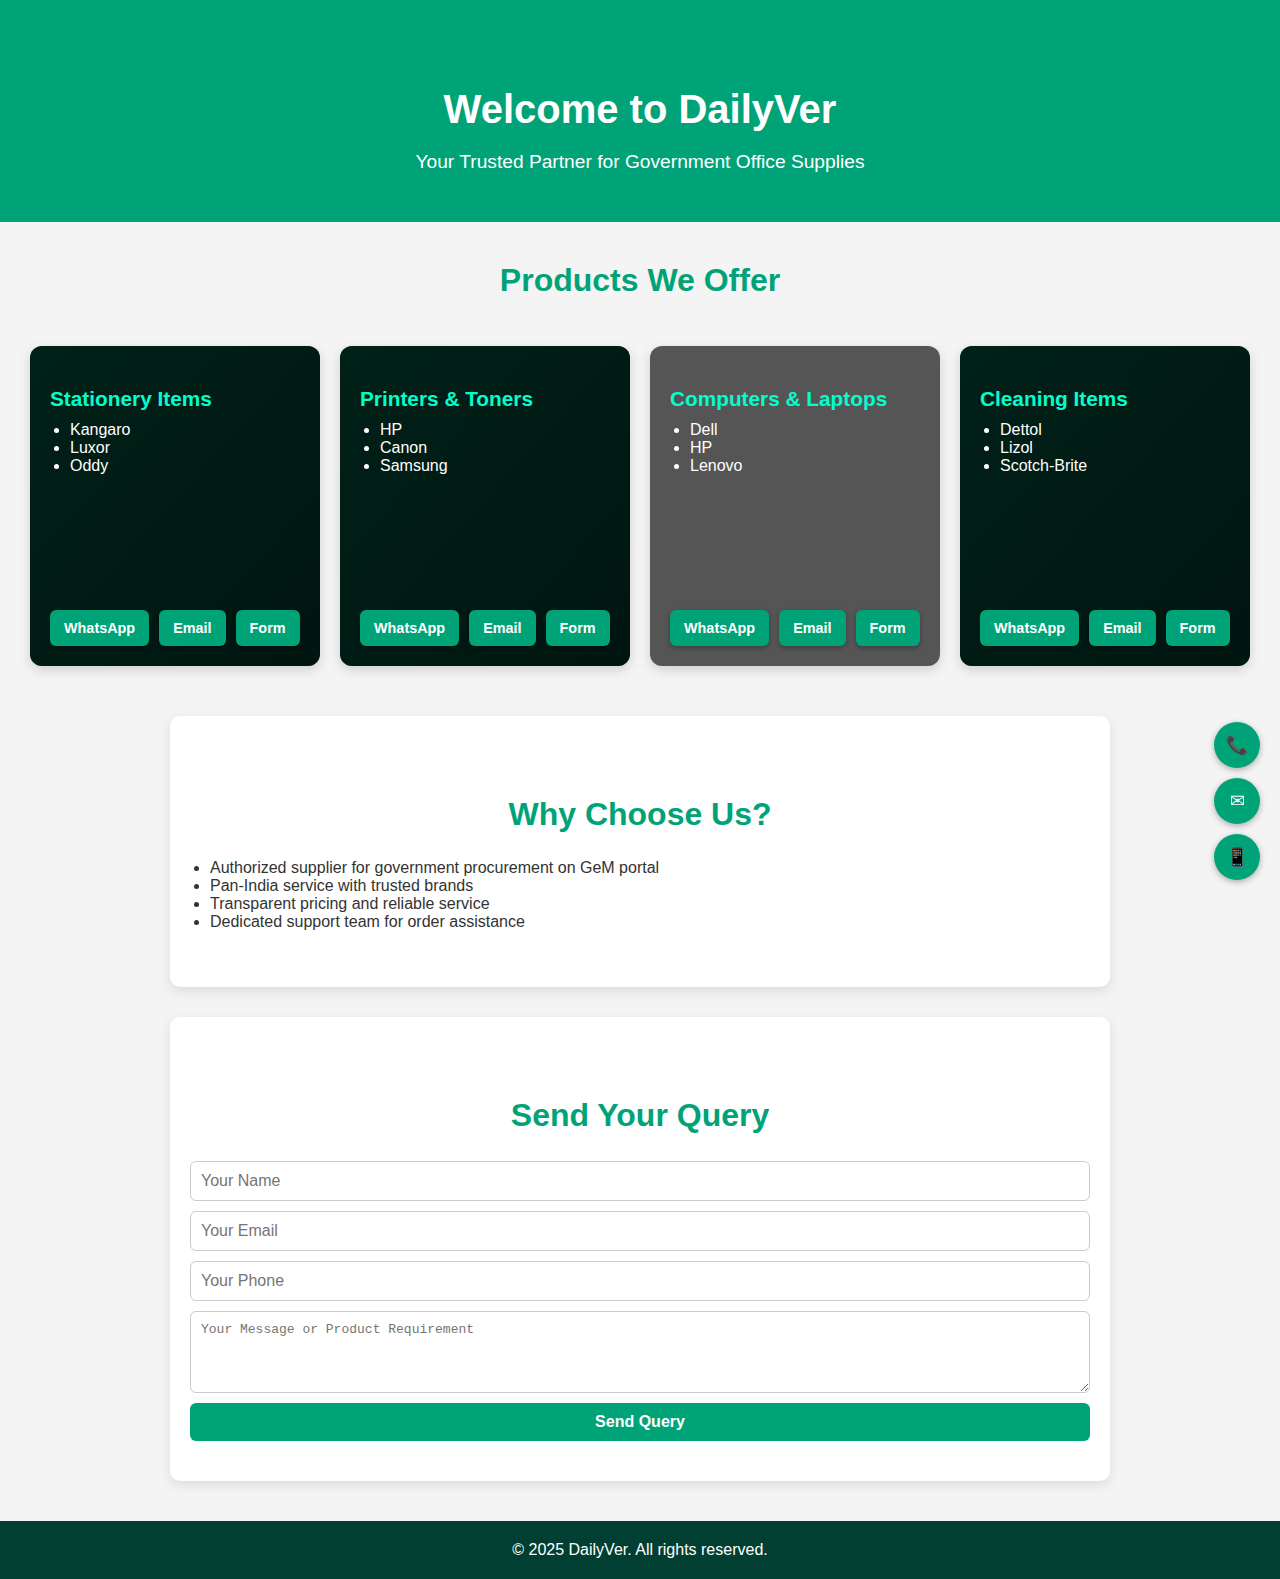
<file: index.html>
<!DOCTYPE html>
<html lang="en">
<head>
  <meta charset="UTF-8" />
  <meta name="viewport" content="width=device-width, initial-scale=1.0"/>
  <title>DailyVer - Office Supplies</title>
  <style>
    body {
      font-family: 'Segoe UI', Tahoma, Geneva, Verdana, sans-serif;
      margin: 0;
      background: #f4f4f4;
      color: #333;
    }

    .main-header {
      text-align: center;
      padding: 60px 20px 30px;
      background: #00a378;
      color: white;
    }

    .main-header h1 {
      font-size: 2.5em;
      margin-bottom: 10px;
      font-weight: bold;
    }

    .main-header p {
      font-size: 1.2em;
      font-weight: 300;
    }

    .section-title {
      text-align: center;
      font-size: 2em;
      margin-top: 40px;
      color: #00a378;
    }

    .products {
      display: flex;
      flex-wrap: wrap;
      gap: 20px;
      justify-content: center;
      padding: 20px;
    }

    .product-card {
      flex: 1 1 calc(25% - 20px);
      max-width: calc(25% - 20px);
      min-height: 320px;
      position: relative;
      background-size: cover;
      background-position: center;
      background: linear-gradient(to bottom right, #005f46, #003f31);
      border-radius: 12px;
      overflow: hidden;
      display: flex;
      flex-direction: column;
      box-shadow: 0 4px 12px rgba(0, 0, 0, 0.15);
      transition: transform 0.3s;
    }

    .product-card:hover {
      transform: scale(1.02);
    }

    .product-card .overlay {
      background: rgba(0, 0, 0, 0.65);
      padding: 20px;
      height: 100%;
      width: 100%;
      color: white;
      display: flex;
      flex-direction: column;
      justify-content: space-between;
    }

    .product-card h3 {
      font-size: 1.3em;
      margin-bottom: 10px;
      color: #00ffcc;
    }

    .product-card ul {
      list-style: disc;
      padding-left: 20px;
      margin: 0 0 10px 0;
      color: white;
    }

    .product-card .actions {
      display: flex;
      gap: 10px;
      flex-wrap: wrap;
      margin-top: auto;
    }

    .product-card .actions a {
      background: #00a378;
      padding: 10px 14px;
      color: white;
      text-decoration: none;
      border-radius: 6px;
      font-weight: bold;
      font-size: 0.9em;
      box-shadow: 0 2px 5px rgba(0, 0, 0, 0.3);
    }

    .why-us, .contact-form {
      padding: 40px 20px;
      background: white;
      max-width: 900px;
      margin: auto;
      border-radius: 10px;
      margin-top: 30px;
      box-shadow: 0 4px 12px rgba(0,0,0,0.1);
    }

    .why-us ul {
      padding-left: 20px;
    }

    form {
      display: flex;
      flex-direction: column;
      gap: 10px;
    }

    input, textarea {
      padding: 10px;
      border: 1px solid #ccc;
      border-radius: 6px;
      font-size: 1em;
    }

    button {
      background: #00a378;
      color: white;
      padding: 10px;
      border: none;
      border-radius: 6px;
      font-size: 1em;
      cursor: pointer;
      font-weight: bold;
    }

    .floating-buttons {
      position: fixed;
      bottom: 20px;
      right: 20px;
      display: flex;
      flex-direction: column;
      gap: 10px;
      z-index: 1000;
    }

    .floating-buttons a {
      background: #00a378;
      color: white;
      padding: 12px;
      border-radius: 50%;
      text-align: center;
      font-size: 18px;
      text-decoration: none;
      box-shadow: 0 2px 6px rgba(0,0,0,0.3);
    }

    footer {
      text-align: center;
      padding: 20px;
      background: #003f31;
      color: white;
      margin-top: 40px;
    }

    @media (max-width: 992px) {
      .product-card {
        flex: 1 1 calc(50% - 20px);
        max-width: calc(50% - 20px);
      }
    }

    @media (max-width: 600px) {
      .product-card {
        flex: 1 1 100%;
        max-width: 100%;
      }
    }
  </style>
</head>
<body>

<header class="main-header">
  <h1>Welcome to DailyVer</h1>
  <p>Your Trusted Partner for Government Office Supplies</p>
</header>

<h2 class="section-title">Products We Offer</h2>

<section class="products">
  <div class="product-card">
    <div class="overlay">
      <div>
        <h3>Stationery Items</h3>
        <ul>
          <li>Kangaro</li>
          <li>Luxor</li>
          <li>Oddy</li>
        </ul>
      </div>
      <div class="actions">
        <a href="https://wa.me/91XXXXXXXXXX?text=Stationery%20Items" target="_blank">WhatsApp</a>
          <a href="mailto:youremail@example.com?subject=Stationery%20Query">Email</a>
          <a href="#contact">Form</a>
      </div>
    </div>
  </div>

  <div class="product-card">
    <div class="overlay">
      <div>
        <h3>Printers & Toners</h3>
        <ul>
          <li>HP</li>
          <li>Canon</li>
          <li>Samsung</li>
        </ul>
      </div>
      <div class="actions">
        <a href="#">WhatsApp</a>
        <a href="#">Email</a>
        <a href="#">Form</a>
      </div>
    </div>
  </div>

  <div class="product-card" style="background-image: url('https://images.unsplash.com/photo-1517336714731-489689fd1ca8');">
    <div class="overlay">
      <div>
        <h3>Computers & Laptops</h3>
        <ul>
          <li>Dell</li>
          <li>HP</li>
          <li>Lenovo</li>
        </ul>
      </div>
      <div class="actions">
        <a href="#">WhatsApp</a>
        <a href="#">Email</a>
        <a href="#">Form</a>
      </div>
    </div>
  </div>

  <div class="product-card">
    <div class="overlay">
      <div>
        <h3>Cleaning Items</h3>
        <ul>
          <li>Dettol</li>
          <li>Lizol</li>
          <li>Scotch-Brite</li>
        </ul>
      </div>
      <div class="actions">
        <a href="#">WhatsApp</a>
        <a href="#">Email</a>
        <a href="#">Form</a>
      </div>
    </div>
  </div>
</section>

<section class="why-us">
  <h2 class="section-title">Why Choose Us?</h2>
  <ul>
    <li>Authorized supplier for government procurement on GeM portal</li>
    <li>Pan-India service with trusted brands</li>
    <li>Transparent pricing and reliable service</li>
    <li>Dedicated support team for order assistance</li>
  </ul>
</section>

<section class="contact-form">
  <h2 class="section-title">Send Your Query</h2>
  <form>
    <input type="text" placeholder="Your Name" required />
    <input type="email" placeholder="Your Email" required />
    <input type="tel" placeholder="Your Phone" />
    <textarea rows="4" placeholder="Your Message or Product Requirement" required></textarea>
    <button type="submit">Send Query</button>
  </form>
</section>

<div class="floating-buttons">
  <a href="tel:+918887969406" title="Call">&#128222;</a>
  <a href="mailto:dailyverin@gmail.com" title="Email">&#9993;</a>
  <a href="https://wa.me/918887969406" target="_blank" title="WhatsApp">&#128241;</a>
</div>

<footer>
  &copy; 2025 DailyVer. All rights reserved.
</footer>

</body>
</html>
</file>
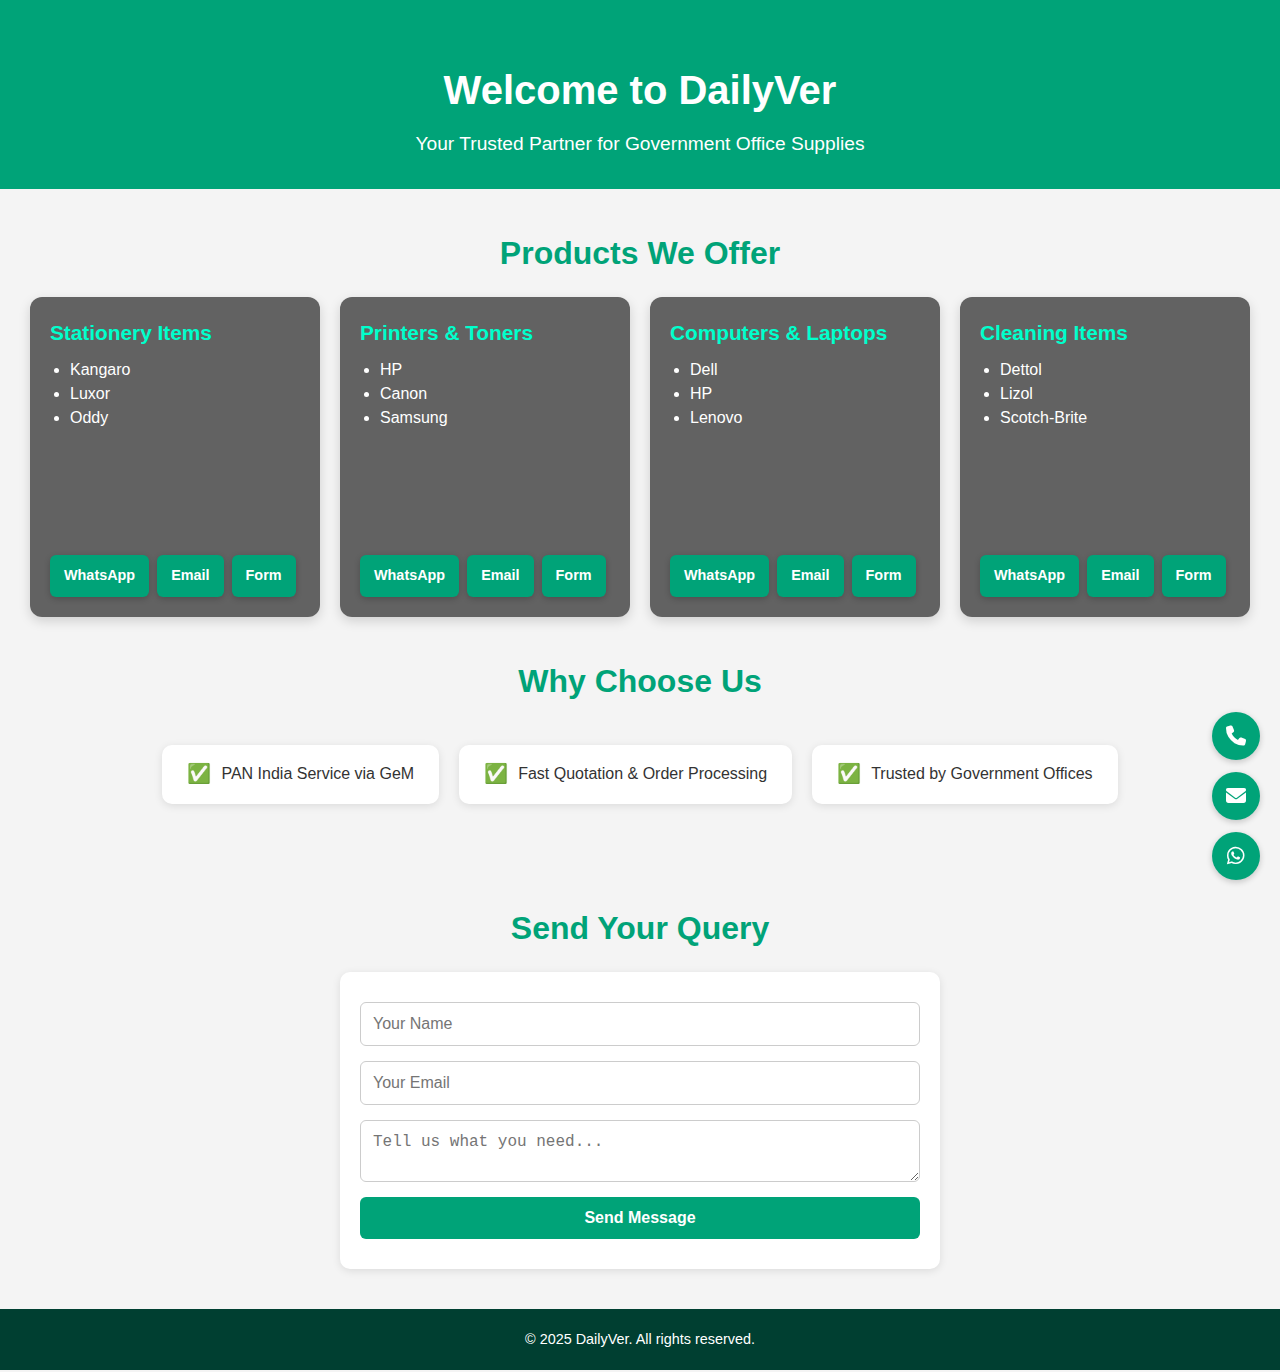
<file: dailyver42025.html>
<!DOCTYPE html>
<html lang="en">
<head>
  <meta charset="UTF-8" />
  <meta name="viewport" content="width=device-width, initial-scale=1.0"/>
  <title>DailyVer – Office Supplies Across India</title>
  <style>
    /* Reset & base */
    * { box-sizing: border-box; margin: 0; padding: 0; }
    body {
      font-family: 'Segoe UI', sans-serif;
      background: #f4f4f4;
      color: #333;
      line-height: 1.5;
    }

    /* Header */
    .main-header {
      background: #00a378;
      color: white;
      text-align: center;
      padding: 60px 20px 30px;
    }
    .main-header h1 {
      font-size: 2.5rem;
      margin-bottom: 10px;
    }
    .main-header p {
      font-size: 1.2rem;
      font-weight: 300;
    }

    /* Section title */
    .section-title {
      text-align: center;
      color: #00a378;
      font-size: 2rem;
      margin: 40px 20px 20px;
    }

    /* Products Grid */
    .products {
      display: flex;
      flex-wrap: wrap;
      gap: 20px;
      justify-content: center;
      padding: 0 20px;
    }
    .product-card {
      position: relative;
      flex: 1 1 calc(25% - 20px);
      max-width: calc(25% - 20px);
      min-height: 320px;
      border-radius: 12px;
      overflow: hidden;
      box-shadow: 0 4px 12px rgba(0,0,0,0.15);
      transition: transform 0.3s;
      background-size: cover;
      background-position: center;
    }
    .product-card:hover {
      transform: scale(1.03);
    }
    .product-card .overlay {
      background: rgba(0,0,0,0.6);
      color: white;
      display: flex;
      flex-direction: column;
      justify-content: space-between;
      height: 100%;
      padding: 20px;
    }
    .product-card h3 {
      color: #00ffcc;
      font-size: 1.3rem;
      margin-bottom: 10px;
    }
    .product-card ul {
      list-style: disc;
      margin-left: 20px;
      margin-bottom: 10px;
    }
    .product-card .actions {
      display: flex;
      gap: 8px;
      flex-wrap: wrap;
    }
    .product-card .actions a {
      background: #00a378;
      color: white;
      padding: 10px 14px;
      border-radius: 6px;
      text-decoration: none;
      font-weight: bold;
      font-size: 0.9rem;
      box-shadow: 0 2px 6px rgba(0,0,0,0.2);
    }

    /* Why Choose Us */
    #why-choose {
      padding: 20px;
    }
    .why-choose-container {
      display: flex;
      justify-content: center;
      gap: 20px;
      flex-wrap: wrap;
      padding: 0 20px 40px;
    }
    .why-card {
      background: #fff;
      padding: 15px 25px;
      border-radius: 10px;
      box-shadow: 0 2px 8px rgba(0,0,0,0.1);
      display: flex;
      align-items: center;
      gap: 10px;
      min-width: 220px;
      font-size: 1rem;
    }
    .why-card span {
      color: #00a378;
      font-size: 1.2rem;
    }

    /* Contact Form */
    .contact-form {
      background: #fff;
      max-width: 600px;
      margin: 0 auto 40px;
      padding: 30px 20px;
      border-radius: 10px;
      box-shadow: 0 2px 8px rgba(0,0,0,0.1);
    }
    .contact-form form {
      display: flex;
      flex-direction: column;
      gap: 15px;
    }
    .contact-form input,
    .contact-form textarea {
      width: 100%;
      padding: 12px;
      border: 1px solid #ccc;
      border-radius: 6px;
      font-size: 1rem;
    }
    .contact-form button {
      width: 100%;
      padding: 12px;
      background: #00a378;
      color: white;
      border: none;
      border-radius: 6px;
      font-size: 1rem;
      font-weight: bold;
      cursor: pointer;
    }

    /* Floating Buttons */
    .floating-buttons {
      position: fixed;
      bottom: 20px;
      right: 20px;
      display: flex;
      flex-direction: column;
      gap: 12px;
      z-index: 1000;
    }
    .floating-buttons a {
      background: #00a378;
      color: white;
      width: 48px;
      height: 48px;
      display: flex;
      align-items: center;
      justify-content: center;
      border-radius: 50%;
      text-decoration: none;
      font-size: 1.25rem;
      box-shadow: 0 2px 6px rgba(0,0,0,0.2);
    }

    /* Footer */
    footer {
      text-align: center;
      background: #003f31;
      color: white;
      padding: 20px;
      font-size: 0.9rem;
    }

    /* Responsive */
    @media (max-width: 992px) {
      .product-card { flex: 1 1 calc(50% - 20px); max-width: calc(50% - 20px); }
    }
    @media (max-width: 600px) {
      .product-card { flex: 1 1 100%; max-width: 100%; }
    }
  </style>
  <link rel="stylesheet" href="https://cdnjs.cloudflare.com/ajax/libs/font-awesome/6.4.0/css/all.min.css"/>
</head>
<body>

  <!-- Header -->
  <header class="main-header">
    <h1>Welcome to DailyVer</h1>
    <p>Your Trusted Partner for Government Office Supplies</p>
  </header>

  <!-- Products Section -->
  <h2 class="section-title">Products We Offer</h2>
  <section class="products">
    <div class="product-card" style="background-image: url('https://images.unsplash.com/photo-1588776814546-ec7d7f1fcaa0?auto=format&fit=crop&w=800&q=80');">
      <div class="overlay">
        <div>
          <h3>Stationery Items</h3>
          <ul>
            <li>Kangaro</li>
            <li>Luxor</li>
            <li>Oddy</li>
          </ul>
        </div>
        <div class="actions">
          <a href="https://wa.me/91XXXXXXXXXX?text=Stationery%20Items" target="_blank">WhatsApp</a>
          <a href="mailto:youremail@example.com?subject=Stationery%20Query">Email</a>
          <a href="#contact">Form</a>
        </div>
      </div>
    </div>
    <div class="product-card" style="background-image: url('https://images.unsplash.com/photo-1581093588401-815d40165c61?auto=format&fit=crop&w=800&q=80');">
      <div class="overlay">
        <div>
          <h3>Printers & Toners</h3>
          <ul>
            <li>HP</li>
            <li>Canon</li>
            <li>Samsung</li>
          </ul>
        </div>
        <div class="actions">
          <a href="https://wa.me/91XXXXXXXXXX?text=Printers%20and%20Toners" target="_blank">WhatsApp</a>
          <a href="mailto:youremail@example.com?subject=Printers%20Query">Email</a>
          <a href="#contact">Form</a>
        </div>
      </div>
    </div>
    <div class="product-card" style="background-image: url('https://images.unsplash.com/photo-1517336714731-489689fd1ca8?auto=format&fit=crop&w=800&q=80');">
      <div class="overlay">
        <div>
          <h3>Computers & Laptops</h3>
          <ul>
            <li>Dell</li>
            <li>HP</li>
            <li>Lenovo</li>
          </ul>
        </div>
        <div class="actions">
          <a href="https://wa.me/91XXXXXXXXXX?text=Computers%20%26%20Laptops" target="_blank">WhatsApp</a>
          <a href="mailto:youremail@example.com?subject=Computers%20Query">Email</a>
          <a href="#contact">Form</a>
        </div>
      </div>
    </div>
    <div class="product-card" style="background-image: url('https://images.unsplash.com/photo-1605792657660-596af9009e81?auto=format&fit=crop&w=800&q=80');">
      <div class="overlay">
        <div>
          <h3>Cleaning Items</h3>
          <ul>
            <li>Dettol</li>
            <li>Lizol</li>
            <li>Scotch‑Brite</li>
          </ul>
        </div>
        <div class="actions">
          <a href="https://wa.me/91XXXXXXXXXX?text=Cleaning%20Items" target="_blank">WhatsApp</a>
          <a href="mailto:youremail@example.com?subject=Cleaning%20Query">Email</a>
          <a href="#contact">Form</a>
        </div>
      </div>
    </div>
  </section>

  <!-- Why Choose Us -->
  <h2 class="section-title">Why Choose Us</h2>
  <section id="why-choose">
    <div class="why-choose-container">
      <div class="why-card"><span>✅</span> PAN India Service via GeM</div>
      <div class="why-card"><span>✅</span> Fast Quotation & Order Processing</div>
      <div class="why-card"><span>✅</span> Trusted by Government Offices</div>
    </div>
  </section>

  <!-- Contact Form -->
  <h2 class="section-title">Send Your Query</h2>
  <section class="contact-form" id="contact">
    <form>
      <input type="text" name="name" placeholder="Your Name" required />
      <input type="email" name="email" placeholder="Your Email" required />
      <textarea name="message" placeholder="Tell us what you need..." required></textarea>
      <button type="submit">Send Message</button>
    </form>
  </section>

  <!-- Floating Contact Buttons -->
  <div class="floating-buttons">
    <a href="tel:+918887969406" title="Call"><i class="fas fa-phone"></i></a>
    <a href="mailto:dailyverin@gmail.com" title="Email"><i class="fas fa-envelope"></i></a>
    <a href="https://wa.me/918887969406" target="_blank" title="WhatsApp"><i class="fab fa-whatsapp"></i></a>
  </div>

  <!-- Footer -->
  <footer>
    &copy; 2025 DailyVer. All rights reserved.
  </footer>

</body>
</html>
</file>
